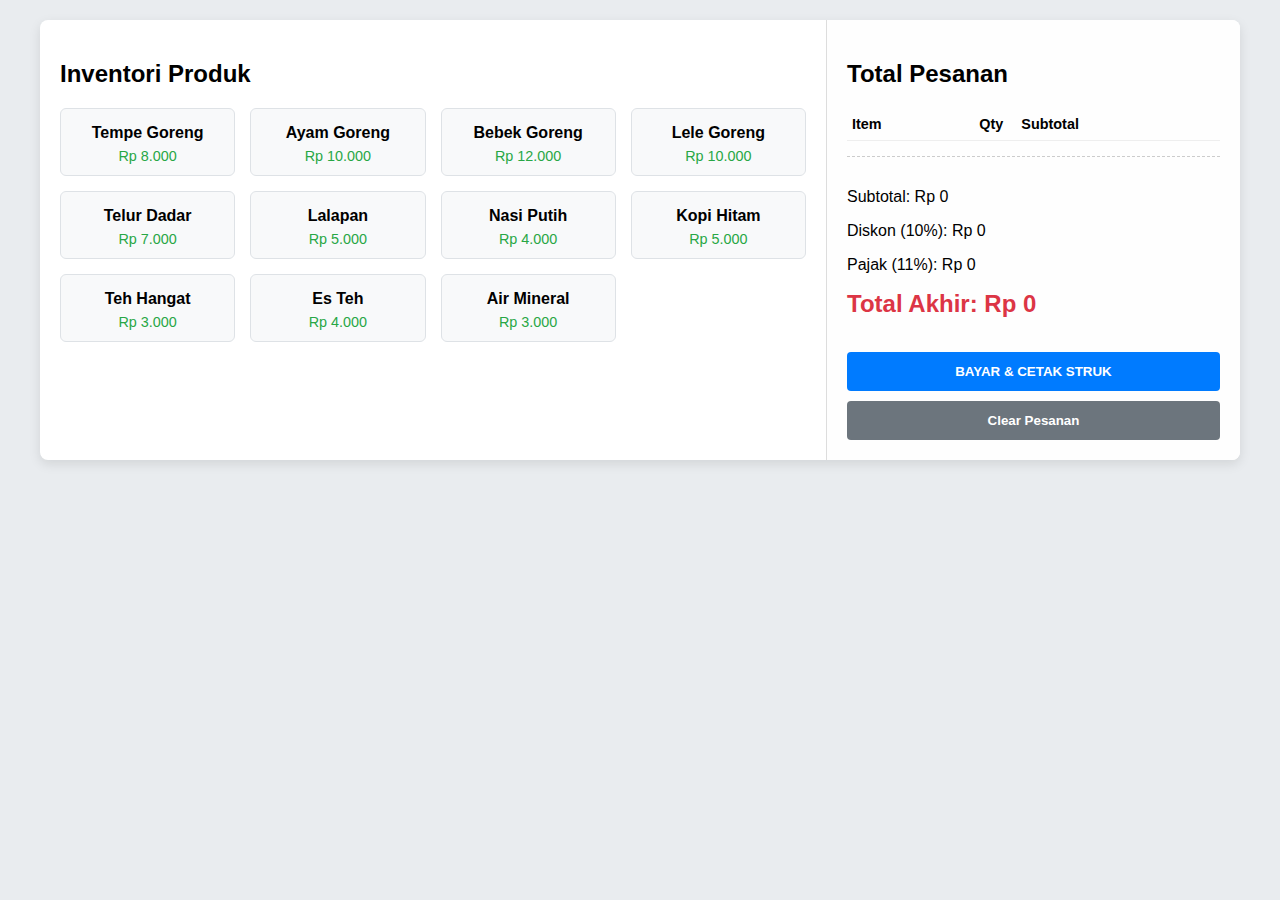
<file: index.html>
<!DOCTYPE html>
<html lang="id">
<head>
    <meta charset="UTF-8">
    <meta name="viewport" content="width=device-width, initial-scale=1.0">
    <title>Cashier | Kasir Digital</title>
    <link rel="stylesheet" href="style.css">
</head>
<body>

    <div class="main-container">
        
        <div class="product-list-container">
            <h2>Inventori Produk</h2>
            <div id="productGrid" class="product-grid">
                </div>
        </div>

        <div class="cart-container">
            <h2>Total Pesanan</h2>

            <table id="cartTable">
                <thead>
                    <tr>
                        <th>Item</th>
                        <th class="qty-col">Qty</th>
                        <th>Subtotal</th>
                    </tr>
                </thead>
                <tbody id="cartBody">
                    </tbody>
            </table>

            <div class="summary-section">
                <p>Subtotal: <span id="subTotal">Rp 0</span></p>
                <p>Diskon (10%): <span id="discount">Rp 0</span></p>
                <p>Pajak (11%): <span id="tax">Rp 0</span></p>
                <h3 class="final-total">Total Akhir: <span id="finalTotal">Rp 0</span></h3>
            </div>
            
            <button onclick="checkout()" class="checkout-btn">BAYAR & CETAK STRUK</button>
            <button onclick="clearCart()" class="clear-btn">Clear Pesanan</button>
        </div>

    </div>

    <div id="receiptModal" class="modal">
        <div class="modal-content">
            <span class="close-btn" onclick="closeModal()">&times;</span>
            <h2>STRUK PEMBELIAN</h2>
            <div id="receiptContent">
                </div>
            <button onclick="printReceipt()" class="print-btn">Cetak</button>
        </div>
    </div>

    <script src="script.js"></script>
</body>
</html>
</file>
<file: style.css>
body {
    font-family: 'Segoe UI', Tahoma, Geneva, Verdana, sans-serif;
    background-color: #e9ecef;
    margin: 0;
    padding: 20px;
}

.main-container {
    display: flex;
    max-width: 1200px;
    margin: 0 auto;
    background: #fff;
    box-shadow: 0 4px 12px rgba(0, 0, 0, 0.1);
    border-radius: 8px;
    overflow: hidden;
}

/* --- Kolom Produk --- */
.product-list-container {
    flex: 2; 
    padding: 20px;
    border-right: 1px solid #ddd;
}

.product-grid {
    display: grid;
    grid-template-columns: repeat(auto-fill, minmax(150px, 1fr));
    gap: 15px;
    margin-top: 20px;
}

.product-card {
    background: #f8f9fa;
    border: 1px solid #dee2e6;
    border-radius: 6px;
    padding: 10px;
    text-align: center;
    cursor: pointer;
    transition: all 0.2s;
}

.product-card:hover {
    background-color: #e9ecef;
    border-color: #007bff;
    transform: translateY(-2px);
    box-shadow: 0 2px 5px rgba(0, 0, 0, 0.1);
}

.product-card p {
    margin: 5px 0;
    font-weight: 600;
}

.product-card span {
    color: #28a745;
    font-size: 0.9em;
}

/* --- Kolom Keranjang --- */
.cart-container {
    flex: 1; 
    padding: 20px;
    background-color: #fefefe;
}

#cartTable {
    width: 100%;
    border-collapse: collapse;
    margin-bottom: 15px;
    font-size: 0.9em;
}

#cartTable th, #cartTable td {
    padding: 8px 5px;
    border-bottom: 1px solid #eee;
    text-align: left;
}

.qty-col { width: 40px; text-align: center!important; }

.qty-modifier {
    cursor: pointer;
    font-weight: bold;
    padding: 2px 6px;
    border: 1px solid #ccc;
    border-radius: 3px;
    margin: 0 3px;
    background: #eee;
}

.summary-section {
    padding-top: 15px;
    border-top: 1px dashed #ccc;
}

.final-total {
    color: #dc3545;
    font-size: 1.5em;
    margin-top: 10px;
}

.checkout-btn, .clear-btn {
    width: 100%;
    padding: 12px;
    border: none;
    border-radius: 4px;
    margin-top: 10px;
    font-weight: bold;
    cursor: pointer;
}

.checkout-btn {
    background-color: #007bff;
    color: white;
}

.clear-btn {
    background-color: #6c757d;
    color: white;
}

/* --- Modal Struk --- */
.modal {
    display: none;
    position: fixed;
    z-index: 1000;
    left: 0;
    top: 0;
    width: 100%;
    height: 100%;
    overflow: auto;
    background-color: rgba(0,0,0,0.4);
}

.modal-content {
    background-color: #fefefe;
    margin: 10% auto;
    padding: 30px;
    border: 1px solid #888;
    width: 300px;
    border-radius: 8px;
    box-shadow: 0 5px 15px rgba(0,0,0,0.3);
}

.modal-content h2 {
    text-align: center;
    border-bottom: 2px dashed #333;
    padding-bottom: 10px;
    margin-bottom: 15px;
}

.close-btn {
    color: #aaa;
    float: right;
    font-size: 28px;
    font-weight: bold;
}

.close-btn:hover, .close-btn:focus {
    color: black;
    text-decoration: none;
    cursor: pointer;
}

#receiptContent p {
    margin: 2px 0;
    font-size: 0.9em;
}

#receiptContent .receipt-item {
    display: flex;
    justify-content: space-between;
}

.print-btn {
    width: 100%;
    padding: 10px;
    background-color: #28a745;
    color: white;
    border: none;
    border-radius: 4px;
    margin-top: 20px;
    cursor: pointer;
}

/* Media Query for smaller screens (Responsif) */
@media (max-width: 768px) {
    .main-container {
        flex-direction: column;
    }
    .product-list-container {
        border-right: none;
        border-bottom: 1px solid #ddd;
    }
}
</file>
